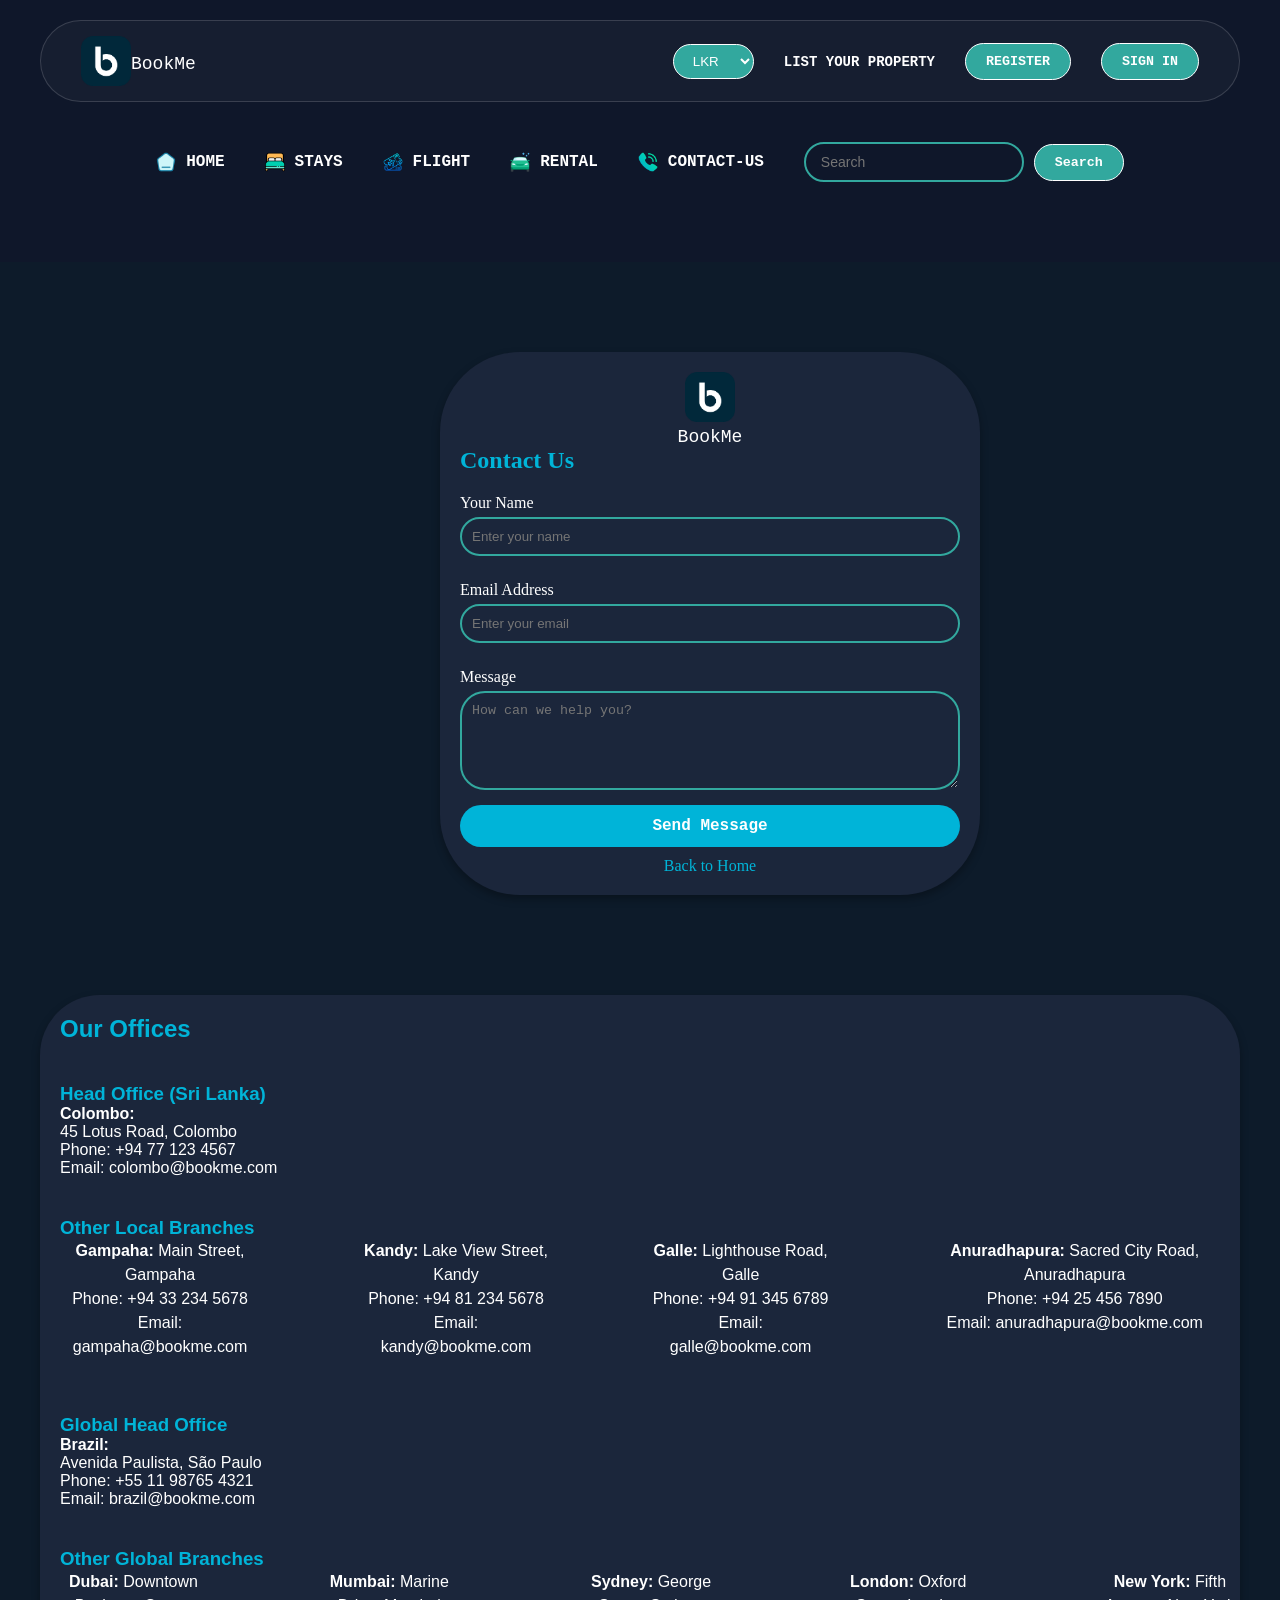
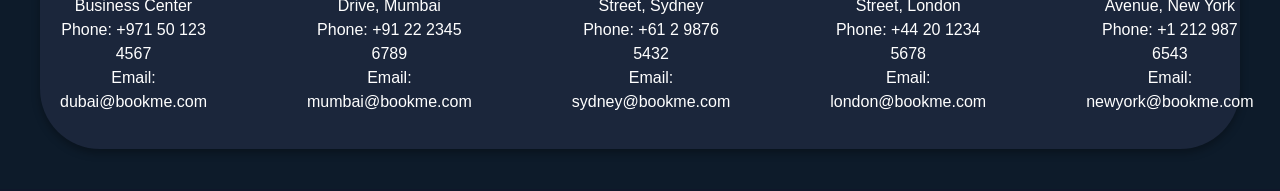
<file: IT 1144 ICA PROJECT/contactus.html>
<html>
<head>
    <title>BookMe - Contact Us</title>
    <link rel="stylesheet" href="style1.css">
	<link rel="icon" type="image/x-icon" href="bookme.png">
</head>
<body>  <div class="main">
        <nav class="navbar">
            <a href="Home.html"><div class="logo">
                <img src="bookme.png" class="logo-icon-2">
                <div class="logo-content">BookMe</div>
            </div></a>
            <div class="nav1">
                <ul>
				 <li>
                            <select id="currency">
                                <option>LKR</option>
                                <option>USD</option>
                                <option>EUR</option>
                                <option>INR</option>
                                <option>JPY</option>
                                <option>CAD</option>
                                <option>AED</option>
                                <option>AUD</option>
                                <option>GBP</option>
                            </select>
                        </li>
                        <li><a href="#" class="list">LIST YOUR PROPERTY</a></li>
                    <li><a href="register.html"><button>REGISTER</button></a></li>
                    <li><a href="signup.html"><button>SIGN IN</button></a></li>
                </ul>
            </div>
        </nav>
        
        <nav class="nav2">
            <ul> 
                  <li><a href="Home.html"><img src="home.png" class="nav-icon" alt="">HOME</a></li>
                <li><a href="stays.html"><img src="double-bed.png" class="nav-icon" alt="">STAYS</a></li>
                <li><a href="flight.html"><img src="ticket.png" class="nav-icon" alt="">FLIGHT</a></li>
                <li><a href="rentals.html"><img src="car-wash.png" class="nav-icon" alt="">RENTAL</a></li>
                <li><a href="contactus.html"><img src="phone-call.png" class="nav-icon" alt="">CONTACT-US</a></li>
				<li class="search-container">
                    <input type="text" name="search" placeholder="Search" class="search-bar">
                    <button class="btn3">Search</button>
                </li>
            </ul>
        </nav>
		</div>                                                                                                                                                                                                                                                                                                        

<div class="contact-section">

  <div class="contact-form">
  <div class="logo-2">
                    <img src="bookme.png" class="logo-icon-2" alt="Logo">
                    <div class="logo-content">BookMe</div>
                </div>
 
    <h2>Contact Us</h2>
    <form onsubmit="contacthere(event)">
      <label for="name">Your Name</label>
      <input type="text" id="name" class="label" placeholder="Enter your name" required>

      <label for="email">Email Address</label>
      <input type="email" id="email" class="label" placeholder="Enter your email" required>

      <label for="message">Message</label>
      <textarea id="message" rows="5" class="label" placeholder="How can we help you?" required></textarea>

      <button type="submit">Send Message</button>
    </form>
    <a href="Home.html" class="back-home">Back to Home</a>
  </div>

  <div class="contact-details">
    <h2>Our Offices</h2>

    <h3>Head Office (Sri Lanka)</h3>
    <p><strong>Colombo:</strong><br>
       45 Lotus Road, Colombo<br>
       Phone: +94 77 123 4567<br>
       Email: colombo@bookme.com
    </p>

    <h3>Other Local Branches</h3>
    <ul>
      <li><strong>Gampaha:</strong> Main Street, Gampaha<br>
          Phone: +94 33 234 5678<br>
          Email: gampaha@bookme.com</li>
      <li><strong>Kandy:</strong> Lake View Street, Kandy<br>
          Phone: +94 81 234 5678<br>
          Email: kandy@bookme.com</li>
      <li><strong>Galle:</strong> Lighthouse Road, Galle<br>
          Phone: +94 91 345 6789<br>
          Email: galle@bookme.com</li>
      <li><strong>Anuradhapura:</strong> Sacred City Road, Anuradhapura<br>
          Phone: +94 25 456 7890<br>
          Email: anuradhapura@bookme.com</li>
    </ul>

    <h3>Global Head Office</h3>
    <p><strong>Brazil:</strong><br>
       Avenida Paulista, São Paulo<br>
       Phone: +55 11 98765 4321<br>
       Email: brazil@bookme.com
    </p>

    <h3>Other Global Branches</h3>
    <ul>
      <li><strong>Dubai:</strong> Downtown Business Center<br>
          Phone: +971 50 123 4567<br>
          Email: dubai@bookme.com</li>
      <li><strong>Mumbai:</strong> Marine Drive, Mumbai<br>
          Phone: +91 22 2345 6789<br>
          Email: mumbai@bookme.com</li>
      <li><strong>Sydney:</strong> George Street, Sydney<br>
          Phone: +61 2 9876 5432<br>
          Email: sydney@bookme.com</li>
      <li><strong>London:</strong> Oxford Street, London<br>
          Phone: +44 20 1234 5678<br>
          Email: london@bookme.com</li>
      <li><strong>New York:</strong> Fifth Avenue, New York<br>
          Phone: +1 212 987 6543<br>
          Email: newyork@bookme.com</li>
    </ul>
  </div>
</div>
<script src="script.js"></script>
</body>
</html>
</file>
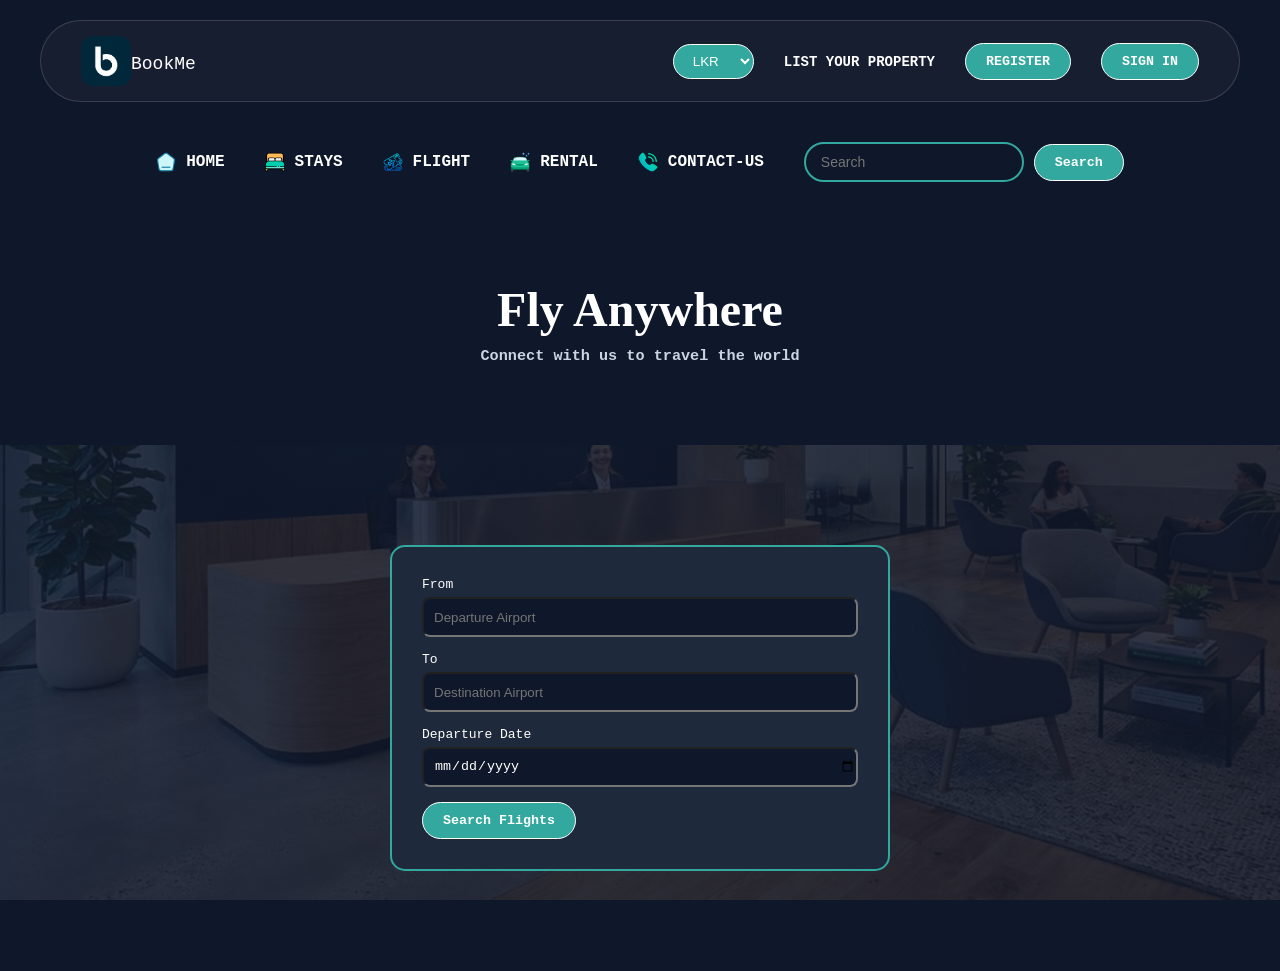
<file: IT 1144 ICA PROJECT/flight.html>
<html>
<head>
    <title>BookMe - Flights</title>
    <link rel="stylesheet" href="style1.css">
	<link rel="icon" type="image/x-icon" href="bookme.png">
</head>
<body>
    <div class="main">
        <nav class="navbar">
            <a href="Home.html"><div class="logo"  href="Home.html">
                <img src="bookme.png" class="logo-icon-2">
                <div class="logo-content">BookMe</div>
            </div></a>
            <div class="nav1">
                <ul>
				<li>
                            <select id="currency">
                                <option>LKR</option>
                                <option>USD</option>
                                <option>EUR</option>
                                <option>INR</option>
                                <option>JPY</option>
                                <option>CAD</option>
                                <option>AED</option>
                                <option>AUD</option>
                                <option>GBP</option>
                            </select>
                        </li>
                        <li><a href="#" class="list">LIST YOUR PROPERTY</a></li>
                    <li><a href="register.html"><button>REGISTER</button></a></li>
                    <li><a href="signup.html"><button>SIGN IN</button></a></li>
                </ul>
            </div>
        </nav>
        
        <nav class="nav2">
            <ul> 
                 <li><a href="Home.html"><img src="home.png" class="nav-icon" alt="">HOME</a></li>
                <li><a href="stays.html"><img src="double-bed.png" class="nav-icon" alt="">STAYS</a></li>
                <li><a href="flight.html"><img src="ticket.png" class="nav-icon" alt="">FLIGHT</a></li>
                <li><a href="rentals.html"><img src="car-wash.png" class="nav-icon" alt="">RENTAL</a></li>
                <li><a href="contactus.html"><img src="phone-call.png" class="nav-icon" alt="">CONTACT-US</a></li>
				<li class="search-container">
                    <input type="text" name="search" placeholder="Search" class="search-bar">
                    <button class="btn3">Search</button>
                </li>
            </ul>
        </nav>

        <div class="title">
            <h1>Fly Anywhere</h1>
			<h3>Connect with us to travel the world</h3>
        </div>
    </div>

    <div class="content">
        <div class="form-box">
            <form>
                <div class="form-row">
                    <label>From</label>
                    <input type="text" class="form-input" placeholder="Departure Airport" required>
                </div>
                <div class="form-row">
                    <label>To</label>
                    <input type="text" class="form-input" placeholder="Destination Airport" required>
                </div>
                <div class="form-row">
                    <label>Departure Date</label>
                    <input type="date" class="form-input" required>
                </div>
                <button type="submit">Search Flights</button>
            </form>
        </div>
    </div>
	<script src="script.js"></script>
</body>
</html>
</file>
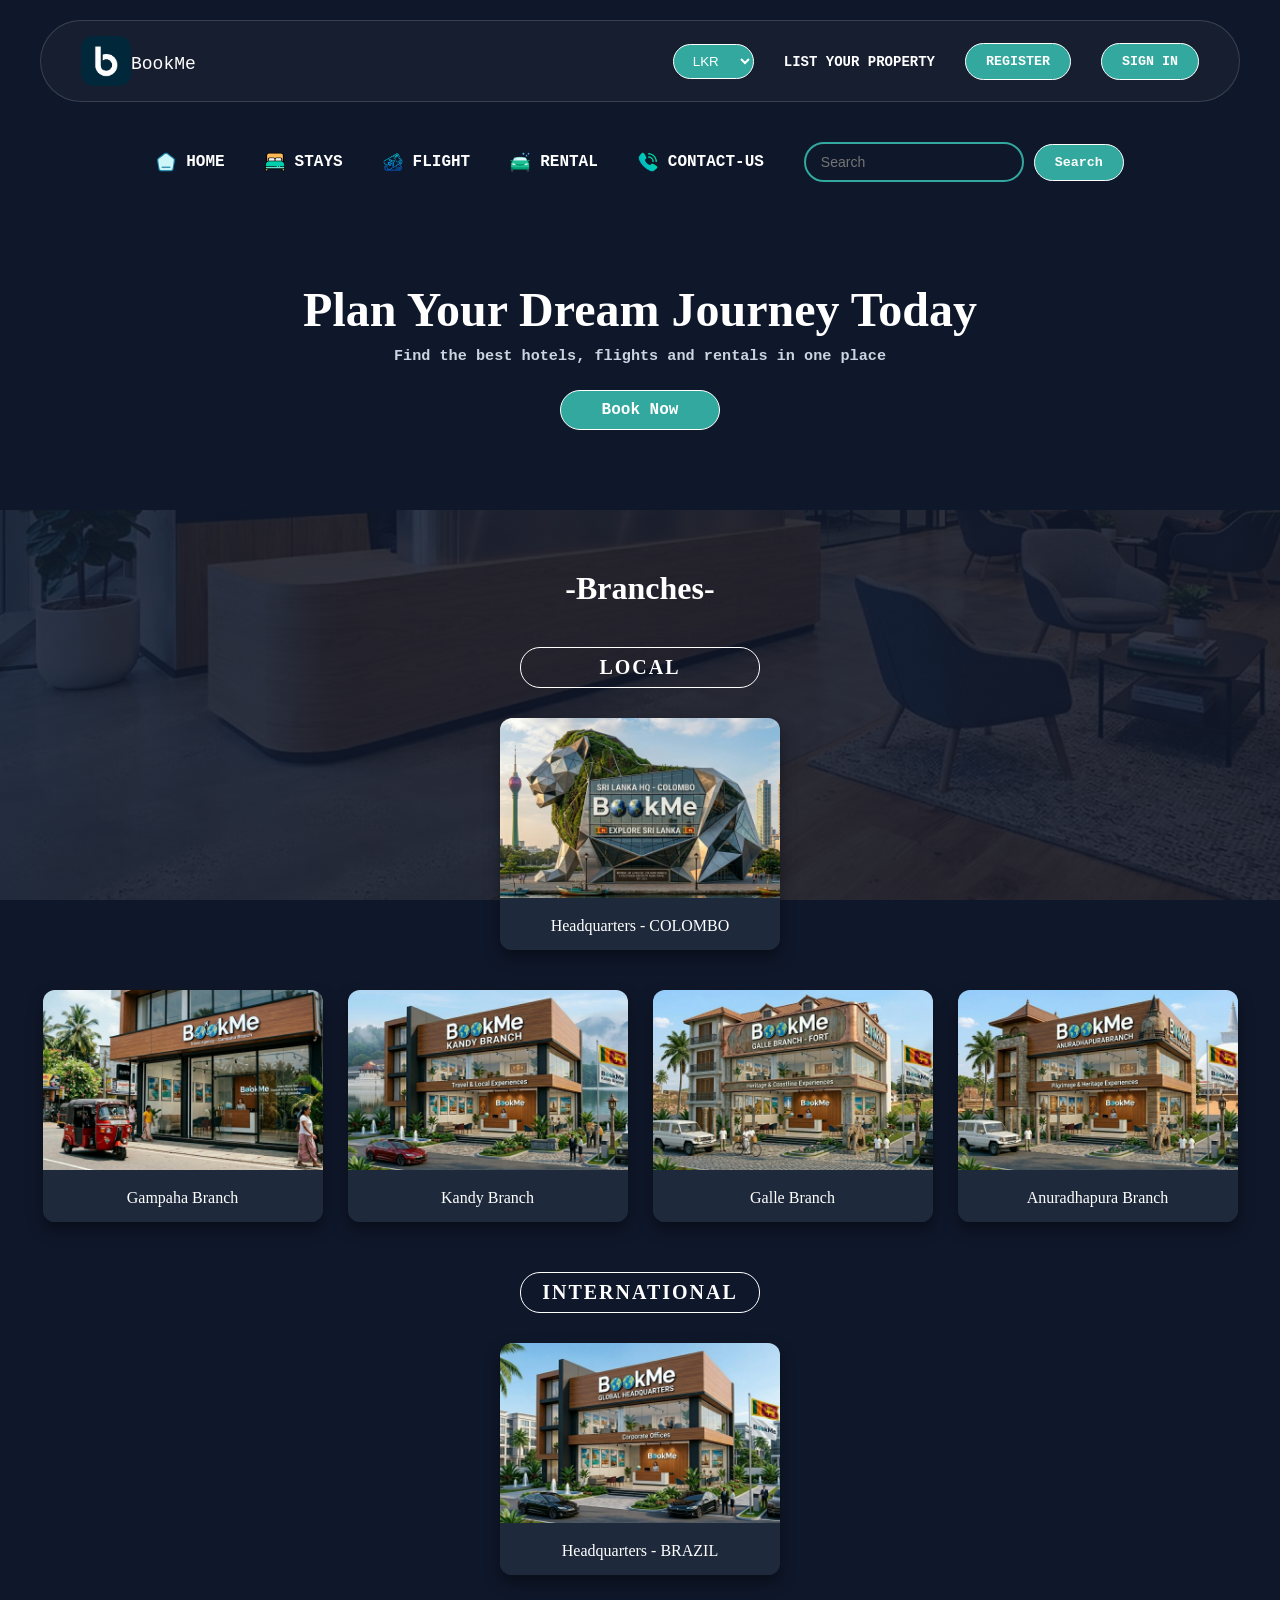
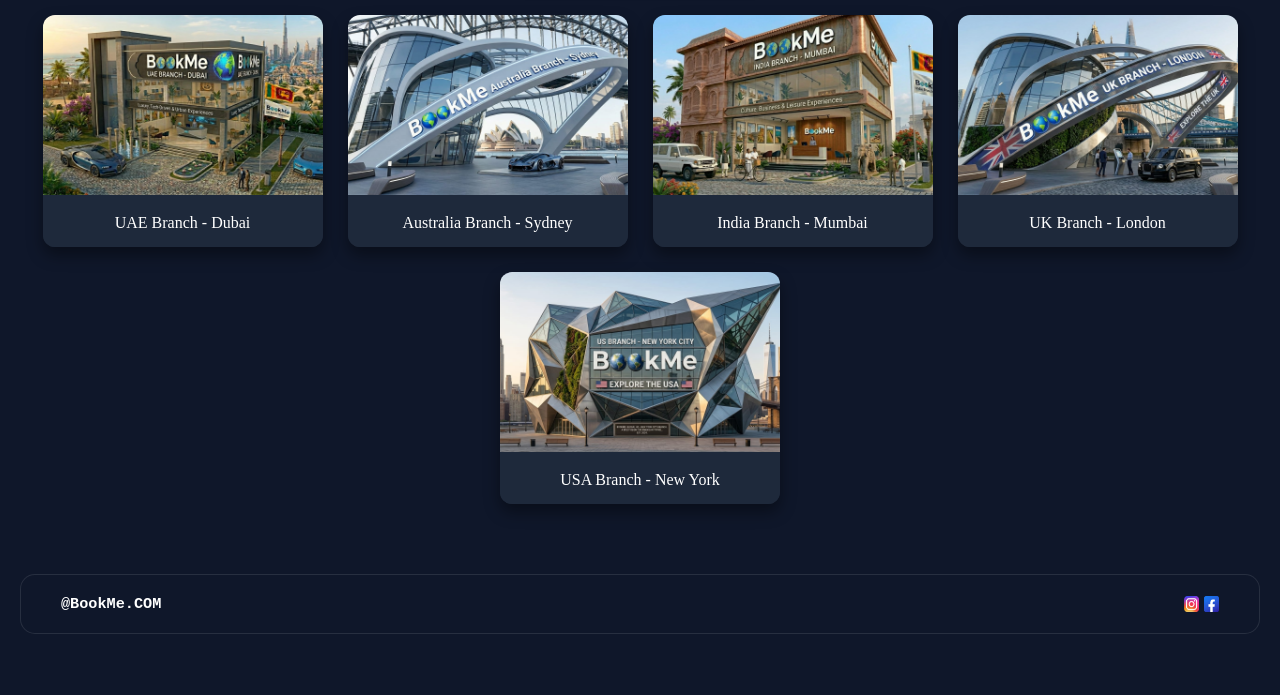
<file: IT 1144 ICA PROJECT/Home.html>
<!DOCTYPE html>
<html lang="en">
<head>
  
    <title>BookMe.com</title>
    <link rel="icon" type="image/x-icon" href="bookme.png">
    <link rel="stylesheet" href="style1.css">
</head>
<body>
    <div class="main">
        <div class="header-bar">
            <nav class="navbar">
                <div class="logo" href="Home.html">
                    <img src="bookme.png" class="logo-icon-2" alt="Logo">
                    <div class="logo-content">BookMe</div>
                </div>
                
                <div class="nav1">
                    <ul>
                        <li>
                            <select id="currency">
                                <option>LKR</option>
                                <option>USD</option>
                                <option>EUR</option>
                                <option>INR</option>
                                <option>JPY</option>
                                <option>CAD</option>
                                <option>AED</option>
                                <option>AUD</option>
                                <option>GBP</option>
                            </select>
                        </li>
                        <li><a href="#" class="list">LIST YOUR PROPERTY</a></li>
                        <li><a href="register.html"><button class="btn1">REGISTER</button></a></li>
                        <li><a href="signup.html"><button class="btn2">SIGN IN</button></a></li>
                    </ul>
                </div>
            </nav>
        </div>
        
        <nav class="nav2">
            <ul> 
                <li><a href="Home.html"><img src="home.png" class="nav-icon" alt="">HOME</a></li>
                <li><a href="stays.html"><img src="double-bed.png" class="nav-icon" alt="">STAYS</a></li>
                <li><a href="flight.html"><img src="ticket.png" class="nav-icon" alt="">FLIGHT</a></li>
                <li><a href="rentals.html"><img src="car-wash.png" class="nav-icon" alt="">RENTAL</a></li>
                <li><a href="contactus.html"><img src="phone-call.png" class="nav-icon" alt="">CONTACT-US</a></li>
                <li class="search-container">
                    <input type="text" name="search" placeholder="Search" class="search-bar">
                    <button class="btn3">Search</button>
                </li>
            </ul>
        </nav>

        <div class="title">
            <h1>Plan Your Dream Journey Today</h1>
            <h3>Find the best hotels, flights and rentals in one place</h3>
            <a href="stays.html"><button class="book">Book Now</button></a>
        </div>
    </div>

    <div class="content"> 
	    <h1>-Branches-</h1>
        <div class="section-container">
            <h2>LOCAL</h2>
            <div class="center-card-box">
                <div class="card-1">
                    <img src="pic11.jpeg" class="pic2" alt="">
                    <div class="card-content">
                        <p>Headquarters - COLOMBO</p>
                    </div>
                </div>
            </div>
            
            <div class="card-container-2">
                <div class="card">
                    <img src="pic01.jpeg" class="pic1" alt="">
                    <div class="card-content"><p>Gampaha Branch</p></div>
                </div>
                <div class="card">
                    <img src="pic05.jpeg" class="pic1" alt="">
                    <div class="card-content"><p>Kandy Branch</p></div>
                </div>
                <div class="card">
                    <img src="pic04.jpeg" class="pic1" alt="">
                    <div class="card-content"><p>Galle Branch</p></div>
                </div>
                <div class="card">
                    <img src="pic03.jpeg" class="pic1" alt="">
                    <div class="card-content"><p>Anuradhapura Branch</p></div>
                </div>
            </div>
        </div>

        <div class="section-container">
            <h2>INTERNATIONAL</h2>
            <div class="center-card-box">
                <div class="card-1">
                    <img src="pic02.jpeg" class="pic2" alt="">
                    <div class="card-content">
                        <p>Headquarters - BRAZIL</p>
                    </div>
                </div>
            </div>
            
            <div class="card-container-2">
                <div class="card">
                    <img src="pic06.jpeg" class="pic1" alt="">
                    <div class="card-content"><p>UAE Branch - Dubai</p></div>
                </div>
                <div class="card">
                    <img src="pic07.jpeg" class="pic1" alt="">
                    <div class="card-content"><p>Australia Branch - Sydney</p></div>
                </div>
                <div class="card">
                    <img src="pic08.jpeg" class="pic1" alt="">
                    <div class="card-content"><p>India Branch - Mumbai</p></div>
                </div>
                <div class="card">
                    <img src="pic09.jpeg" class="pic1" alt="">
                    <div class="card-content"><p>UK Branch - London</p></div>
                </div>
                <div class="card">
                    <img src="pic10.jpeg" class="pic1" alt="">
                    <div class="card-content"><p>USA Branch - New York</p></div>
                </div>
            </div>
        </div>
        
        <div class="footer-wrapper">
            <footer>
                <h3>@BookMe.COM</h3>
                <img src="logo10.png" alt="">
            </footer>
        </div>
    </div>
	<script src="script.js"></script>
	</body>
</html>
</file>
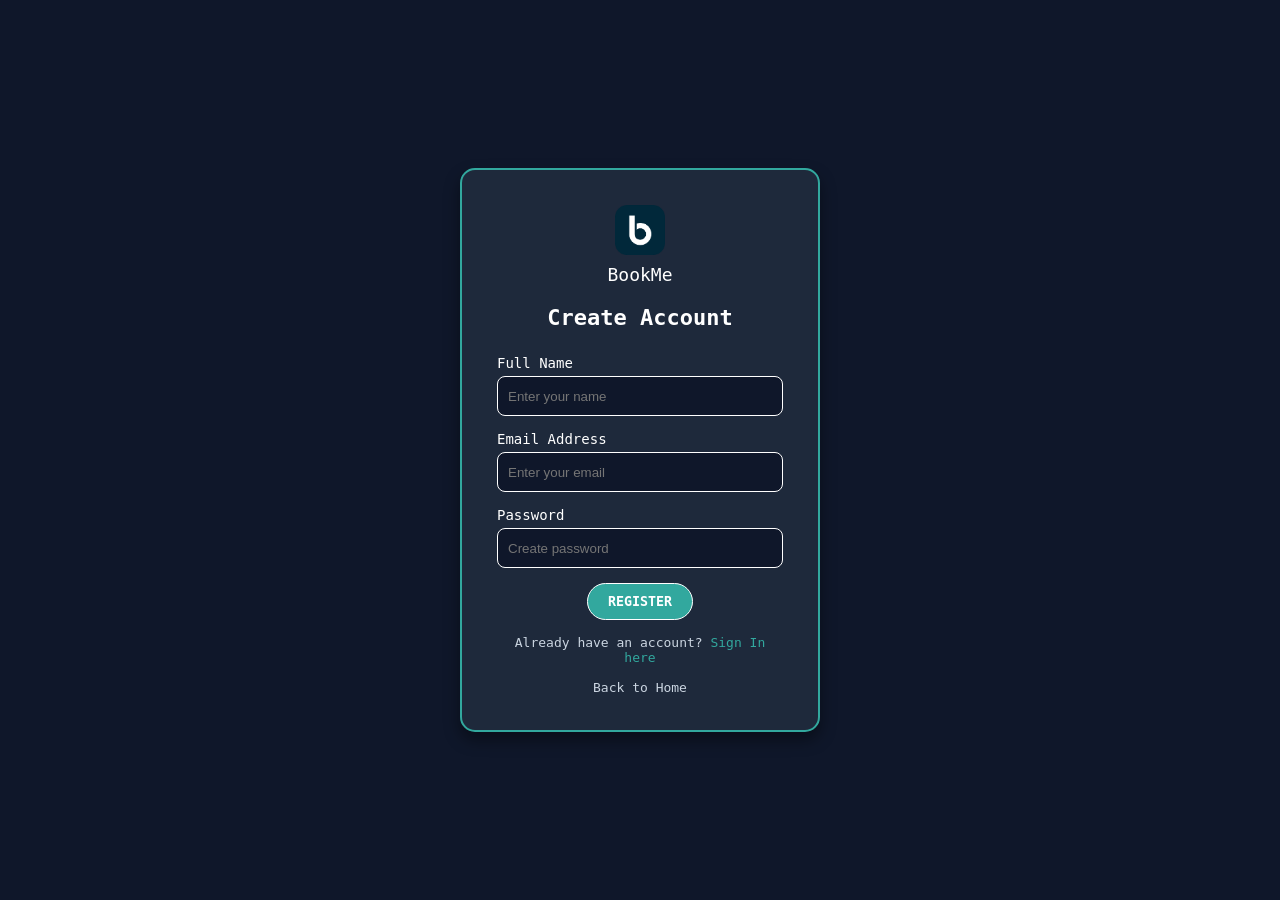
<file: IT 1144 ICA PROJECT/register.html>
<!DOCTYPE html>
<html>
<head>
    <title>BookMe - Sign In</title>
    <link rel="stylesheet" href="style1.css">
	<link rel="icon" type="image/x-icon" href="bookme.png">
</head>
<body class="new-body">
 

    <div class="new-container">
	
        <div class="new-card">
		<div class="logo-3">
                    <img src="bookme.png" class="logo-icon-3" alt="Logo.">
                    <div class="logo-content">BookMe</div>
                </div>
            <h2 class="new-title">Create Account</h2>
            
            <form onsubmit="registerhere(event)">
    <div class="new-group">
        <label class="new-label">Full Name</label>
        <input type="text" id="reg-name" class="new-input" placeholder="Enter your name" required>
    </div>
    
    <div class="new-group">
        <label class="new-label">Email Address</label>
        <input type="email" id="reg-email" class="new-input" placeholder="Enter your email" required>
    </div>
    
    <div class="new-group">
        <label class="new-label">Password</label>
        <input type="password" id="reg-password" class="new-input" placeholder="Create password" required>
    </div>
    
    <button type="submit" class="new-submit">REGISTER</button>
</form>


            <p class="new-text">Already have an account? <a href="signin.html" class="new-link">Sign In here</a></p>
            <a href="Home.html" class="new-back">Back to Home</a>
        </div>
    </div>
	
	<script src="script.js"></script>

</body>
</html>
</file>
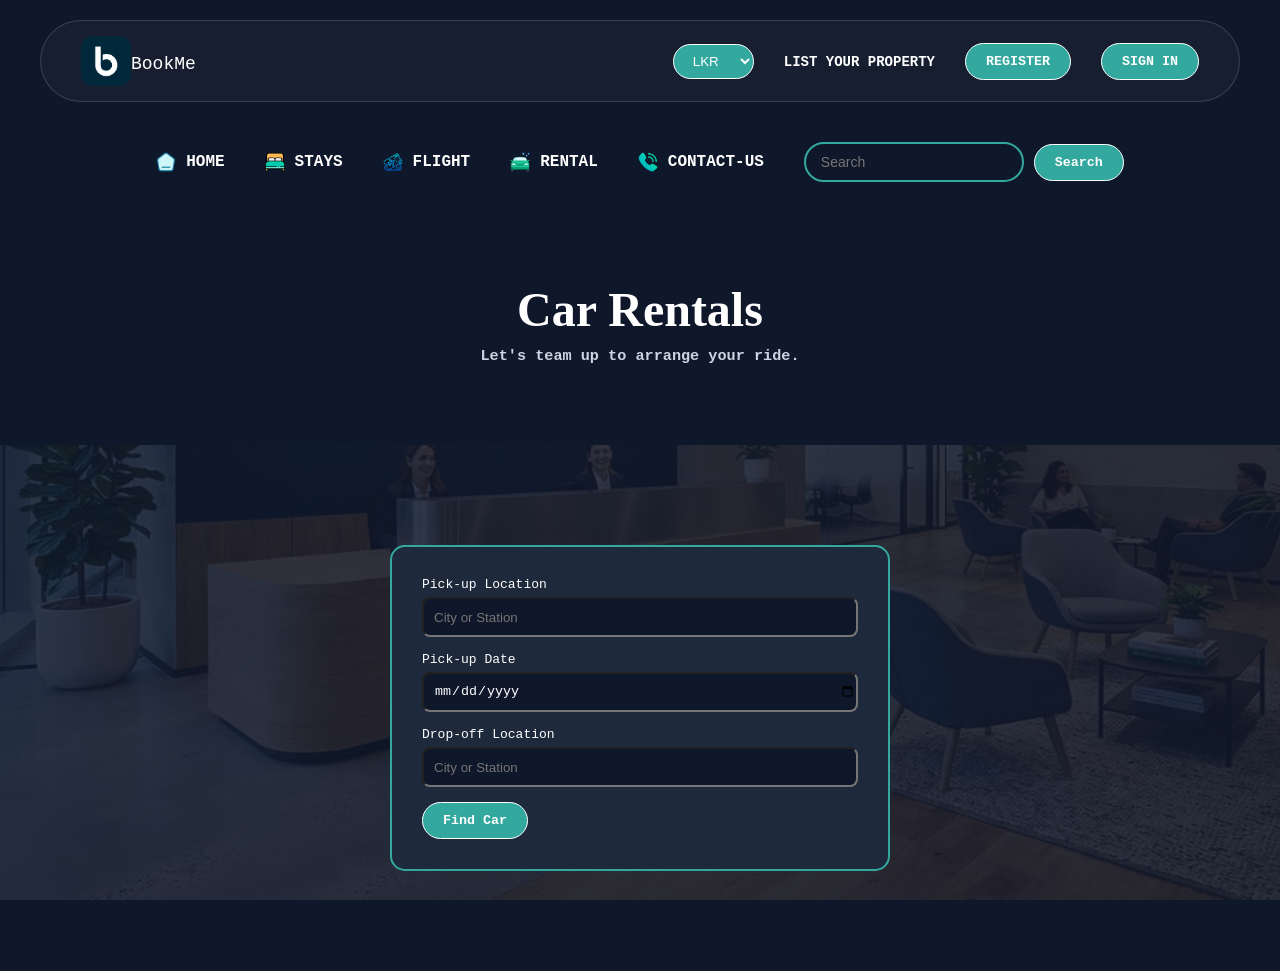
<file: IT 1144 ICA PROJECT/rentals.html>
<!DOCTYPE html>
<html>
<head>
    <title>BookMe - Rentals</title>
    <link rel="stylesheet" href="style1.css">
	<link rel="icon" type="image/x-icon" href="bookme.png">
</head>
<body>
    <div class="main">
        <nav class="navbar">
            <a href="Home.html"><div class="logo"  href="Home.html">
                <img src="bookme.png" class="logo-icon-2">
                <div class="logo-content">BookMe</div>
            </div></a>
            <div class="nav1">
                <ul>
				<li>
                            <select id="currency">
                                <option>LKR</option>
                                <option>USD</option>
                                <option>EUR</option>
                                <option>INR</option>
                                <option>JPY</option>
                                <option>CAD</option>
                                <option>AED</option>
                                <option>AUD</option>
                                <option>GBP</option>
                            </select>
                        </li>
                        <li><a href="#" class="list">LIST YOUR PROPERTY</a></li>
                    <li><a href="register.html"><button>REGISTER</button></a></li>
                    <li><a href="signup.html"><button>SIGN IN</button></a></li>
                </ul>
            </div>
        </nav>
        
        <nav class="nav2">
            <ul> 
                  <li><a href="Home.html"><img src="home.png" class="nav-icon" alt="">HOME</a></li>
                <li><a href="stays.html"><img src="double-bed.png" class="nav-icon" alt="">STAYS</a></li>
                <li><a href="flight.html"><img src="ticket.png" class="nav-icon" alt="">FLIGHT</a></li>
                <li><a href="rentals.html"><img src="car-wash.png" class="nav-icon" alt="">RENTAL</a></li>
                <li><a href="contactus.html"><img src="phone-call.png" class="nav-icon" alt="">CONTACT-US</a></li>
				<li class="search-container">
                    <input type="text" name="search" placeholder="Search" class="search-bar">
                    <button class="btn3">Search</button>
                </li>
            </ul>
        </nav>

        <div class="title">
            <h1>Car Rentals</h1>
			<h3>Let's team up to arrange your ride.</h3>
        </div>
    </div>

    <div class="content">
        <div class="form-box">
            <form>
                <div class="form-row">
                    <label>Pick-up Location</label>
                    <input type="text" class="form-input" placeholder="City or Station" required>
                </div>
                <div class="form-row">
                    <label>Pick-up Date</label>
                    <input type="date" class="form-input" required>
                </div>
                <div class="form-row">
                    <label>Drop-off Location</label>
                    <input type="text" class="form-input" placeholder="City or Station" required>
                </div>
                <button type="submit">Find Car</button>
            </form>
        </div>
    </div>
	<script src="script.js"></script>
</body>
</html>
</file>
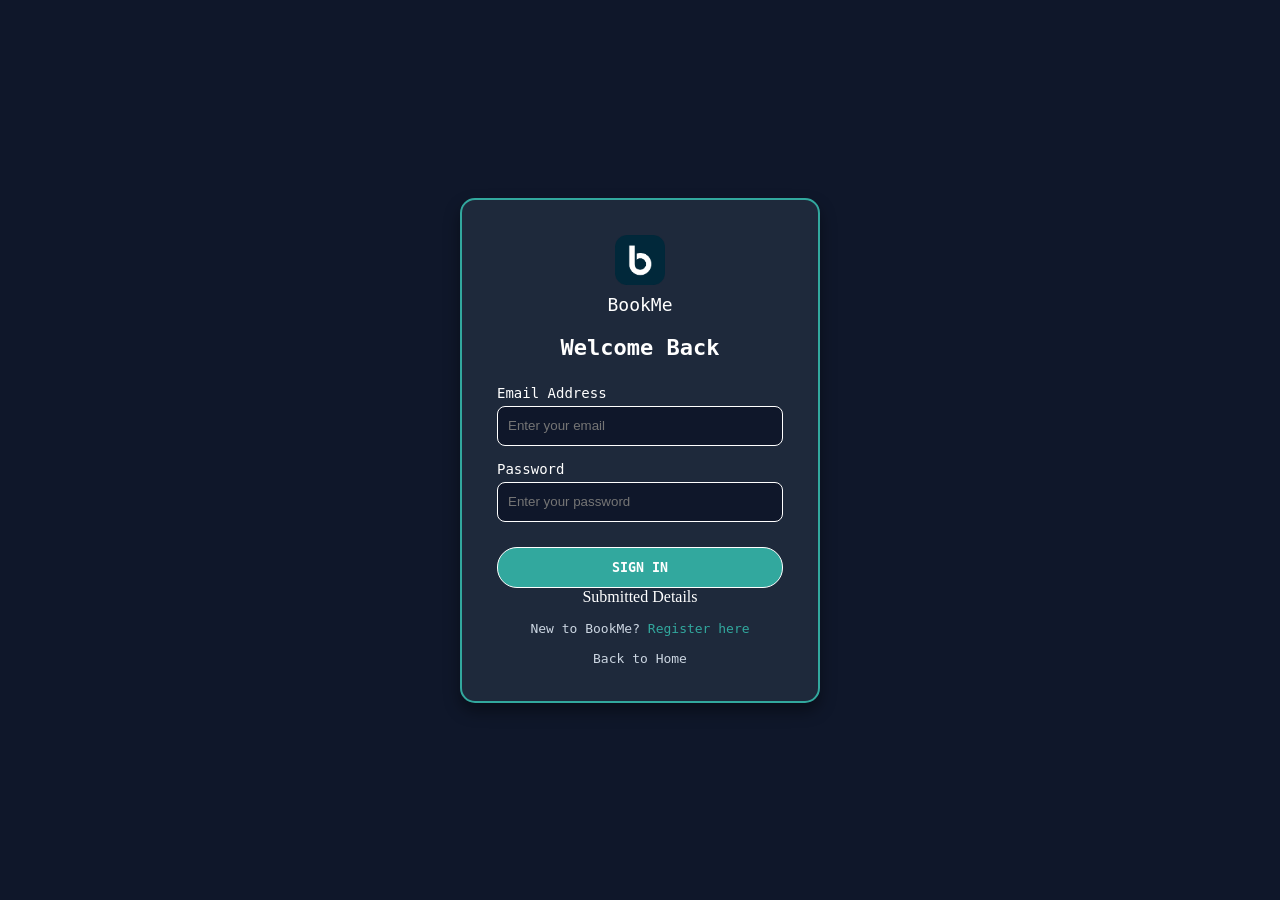
<file: IT 1144 ICA PROJECT/signin.html>
<!DOCTYPE html>
<html>
<head>
    <title>BookMe - Register</title>
	<link rel="icon" type="image/x-icon" href="bookme.png">
    <link rel="stylesheet" href="style1.css">
</head>
<body class="login-body">
 
    <div class="login-container">
	 
        <div class="login-card">
		<div class="logo-3">
                    <img src="bookme.png" class="logo-icon-3" alt="Logo.">
                    <div class="logo-content">BookMe</div>
                </div>

            <h2 class="login-title">Welcome Back</h2>
            
            <form onsubmit="signinhere(event)">
    <div class="login-group">
        <label class="login-label">Email Address</label>
        <input type="email" id="login-email" class="login-input" placeholder="Enter your email" required>
    </div>
    
    <div class="login-group">
        <label class="login-label">Password</label>
        <input type="password" id="login-password" class="login-input" placeholder="Enter your password" required>
    </div>
    
    <button type="submit" class="login-btn-submit">SIGN IN</button>
    <p id="result">Submitted Details</p>
</form>


            
            <p class="login-text">New to BookMe? <a href="register.html" class="login-link">Register here</a></p>
            <a href="Home.html" class="login-back">Back to Home</a>
        </div>
    </div>
         <script src="script.js"></script>
</body>
</html>
</file>
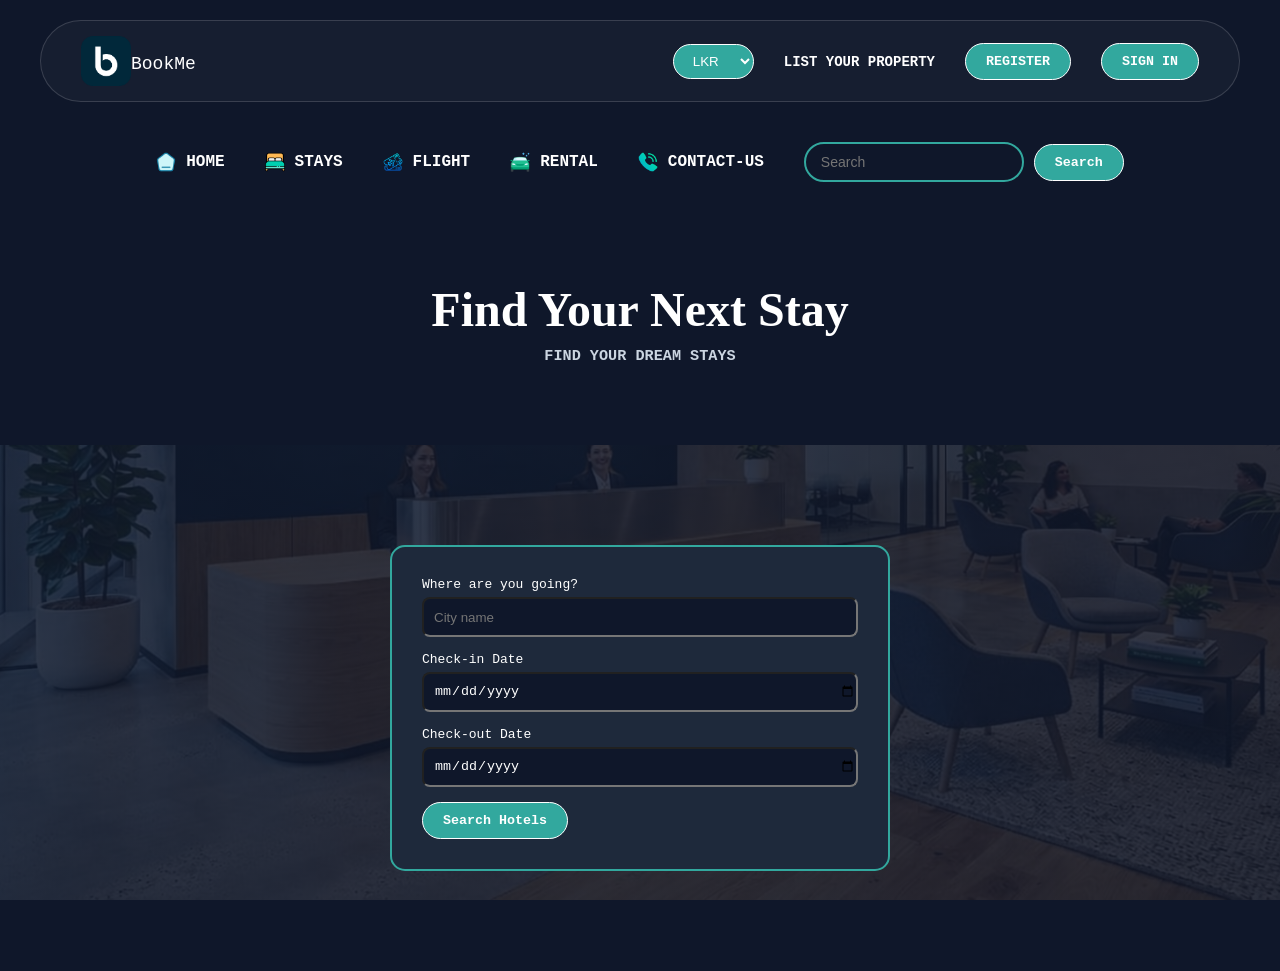
<file: IT 1144 ICA PROJECT/stays.html>
<html>
<head>
    <title>BookMe - Stays</title>
    <link rel="stylesheet" href="style1.css">
	<link rel="icon" type="image/x-icon" href="bookme.png">
</head>
<body>
    <div class="main">
        <nav class="navbar">
            <a href="Home.html"><div class="logo"  href="Home.html">
                <img src="bookme.png" class="logo-icon-2">
                <div class="logo-content">BookMe</div>
            </div></a>
            <div class="nav1">
                <ul>
				<li>
                            <select id="currency">
                                <option>LKR</option>
                                <option>USD</option>
                                <option>EUR</option>
                                <option>INR</option>
                                <option>JPY</option>
                                <option>CAD</option>
                                <option>AED</option>
                                <option>AUD</option>
                                <option>GBP</option>
                            </select>
                        </li>
                        <li><a href="#" class="list">LIST YOUR PROPERTY</a></li>
                    <li><a href="register.html"><button>REGISTER</button></a></li>
                    <li><a href="signup.html"><button>SIGN IN</button></a></li>
                </ul>
            </div>
        </nav>
        
        <nav class="nav2">
            <ul> 
                <li><a href="Home.html"><img src="home.png" class="nav-icon" alt="">HOME</a></li>
                <li><a href="stays.html"><img src="double-bed.png" class="nav-icon" alt="">STAYS</a></li>
                <li><a href="flight.html"><img src="ticket.png" class="nav-icon" alt="">FLIGHT</a></li>
                <li><a href="rentals.html"><img src="car-wash.png" class="nav-icon" alt="">RENTAL</a></li>
                <li><a href="contactus.html"><img src="phone-call.png" class="nav-icon" alt="">CONTACT-US</a></li>
				<li class="search-container">
                    <input type="text" name="search" placeholder="Search" class="search-bar">
                    <button class="btn3">Search</button>
                </li>
            </ul>
        </nav>

        <div class="title">
            <h1>Find Your Next Stay</h1>
			<h3>FIND YOUR DREAM STAYS</h3>
        </div>
    </div>

    <div class="content">
        <div class="form-box">
            <form>
                <div class="form-row">
                    <label>Where are you going?</label>
                    <input type="text" class="form-input" placeholder="City name" required>
                </div>
                <div class="form-row">
                    <label>Check-in Date</label>
                    <input type="date" class="form-input" required>
                </div>
                <div class="form-row">
                    <label>Check-out Date</label>
                    <input type="date" class="form-input" required>
                </div>
                <button type="submit">Search Hotels</button>
            </form>
        </div>
    </div>
	<script src="script.js"></script>
</body>
</html>
</file>
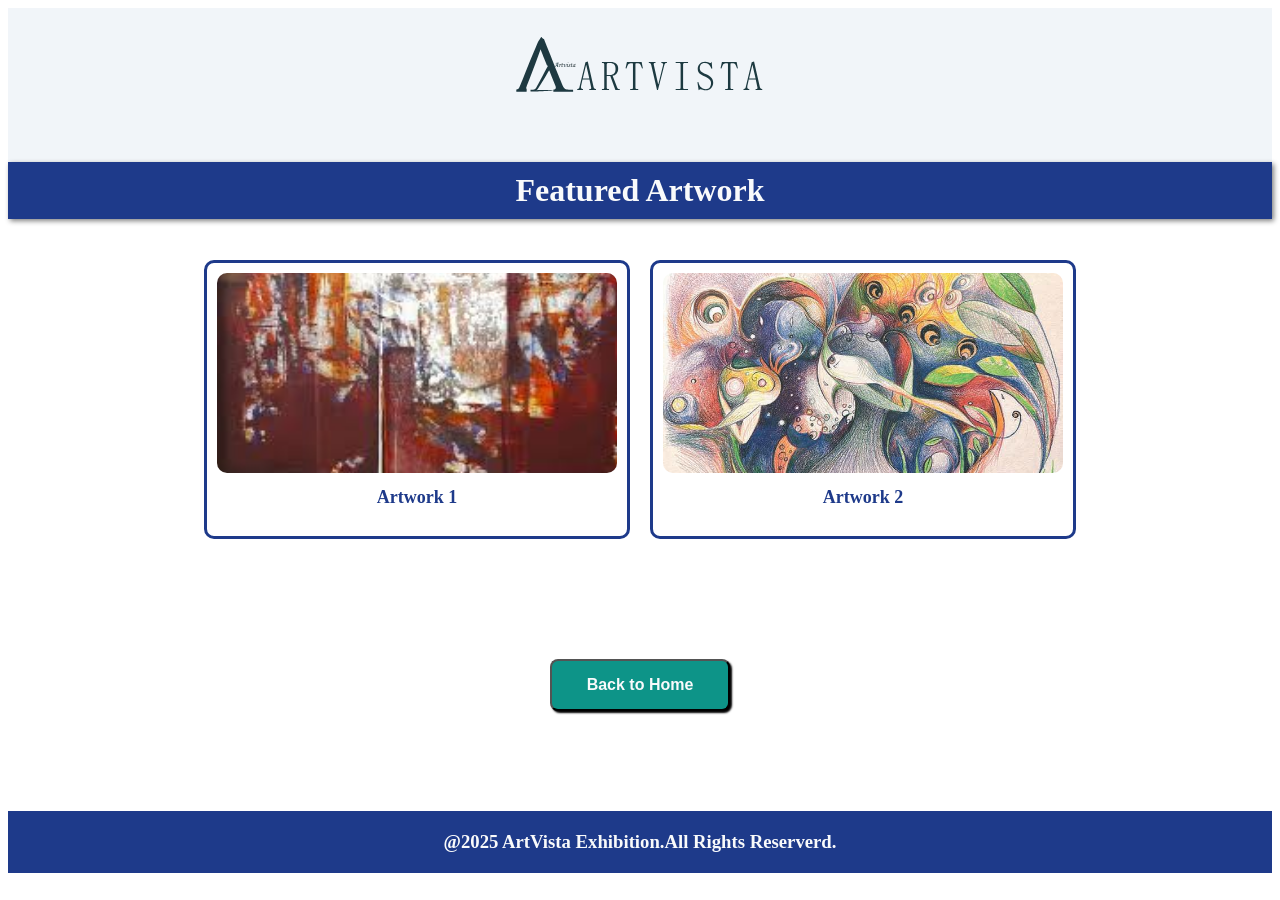
<file: project 01/gallery.html>
<!DOCTYPE html>
<html>
<head>
      <title>gallery.html</title>
	  <link rel="stylesheet" a href="exam002.css"></link>
</head>
<body>
<header>
        <img src="logo.svg" width="300"></img>
		<div class="heading-bar">
					<h1>Featured Artwork</h1>
		</div>
</header>
<body>
   <div class="artworks">
            <div class="artwork">
                <img src="art1.jpeg" alt="artwork">
                <p>Artwork 1</p>
            </div>
            <div class="artwork">
                <img src="art2.jpeg" alt="artwork">
                <p>Artwork 2</p>
            </div>
    </div>
    <button class="button1">
         <a href="exam001.html" class="homescreen">Back to Home</a>
    </button>
	<footer>
	<div class="footer-bar">
	    <h3>@2025 ArtVista Exhibition.All Rights Reserverd.</h3>
	</div>
	</footer>
</body>
</html>
</file>
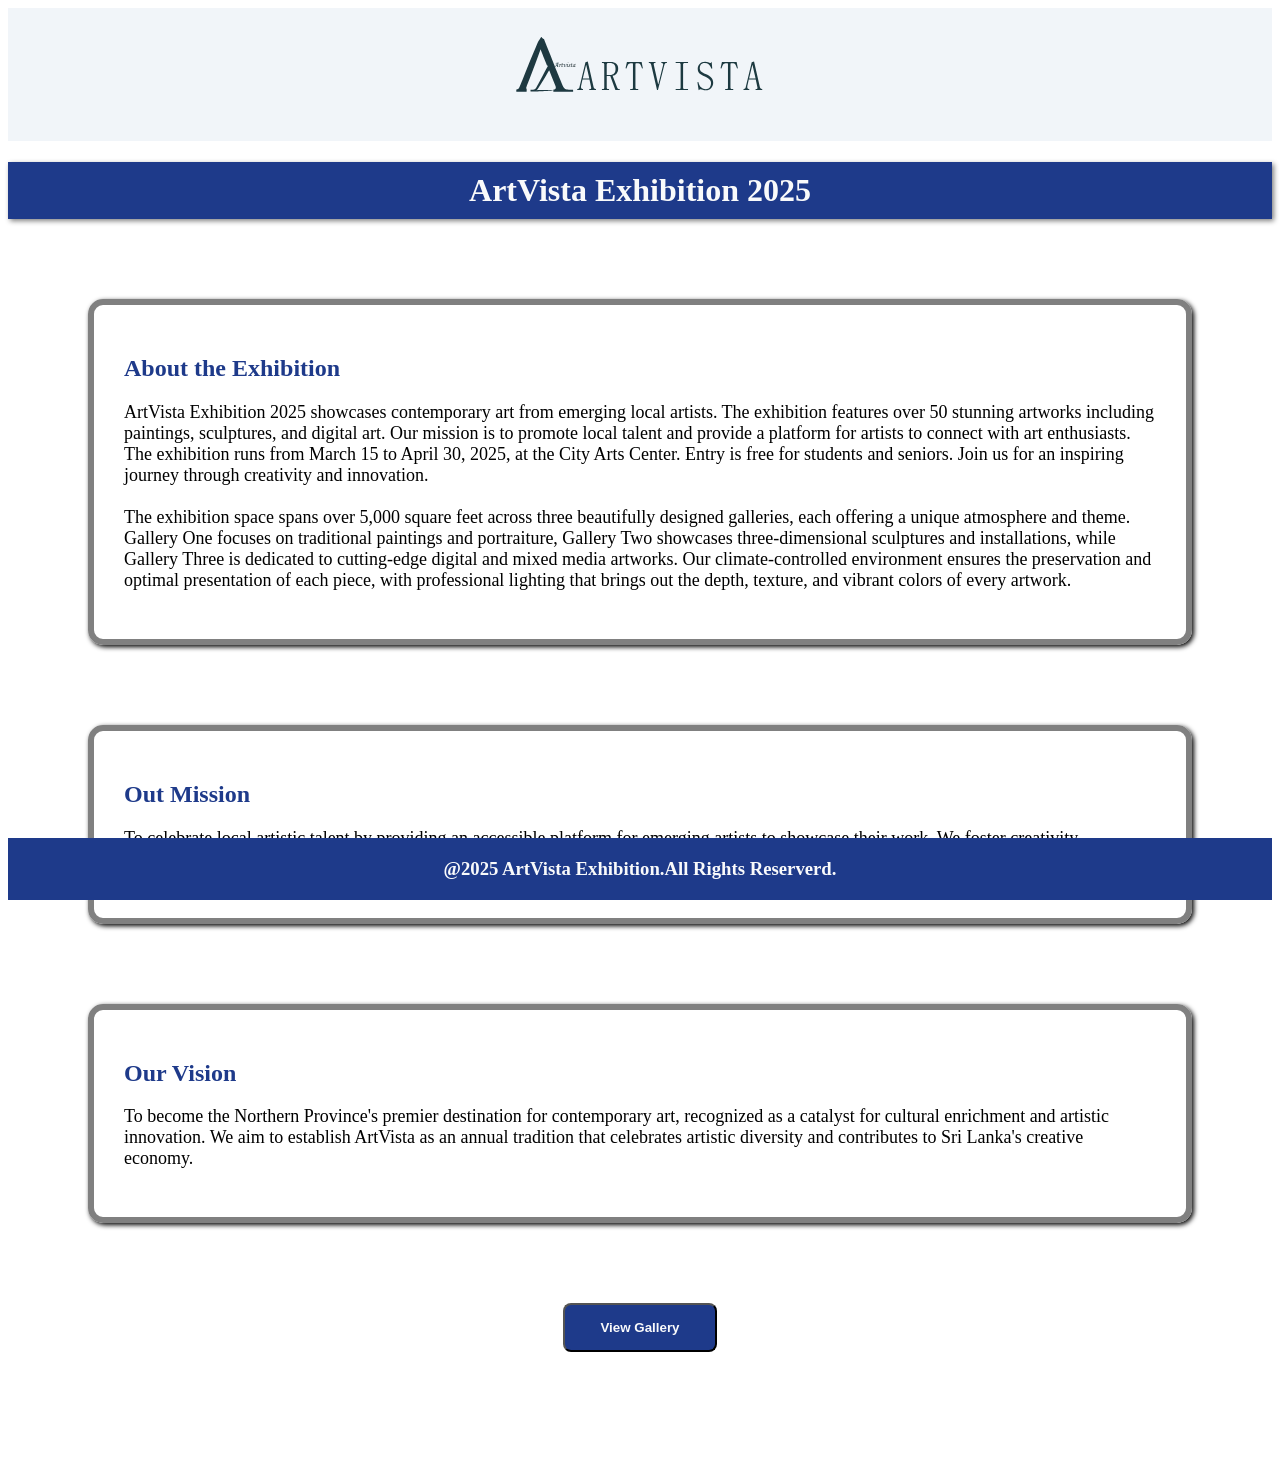
<file: project 01/home.html>
<!DOCTYPE html>
<html>
<head>
     <title>index.html</title>
	 
	 <link rel="stylesheet" href="exam002.css"></link>
	 
</head>
<body>
    <header>
	    <center><img src="logo.svg" width="300"></center> 
    </header>
        
		<div class="heading-bar">
	        <h1>ArtVista Exhibition 2025</h1>
	    </div>
  
	
	<div class="box">
	        <h2>About the Exhibition</h2>
			<p>ArtVista Exhibition 2025 showcases contemporary art from emerging local artists.
			The exhibition features over 50 stunning artworks including paintings, sculptures, and digital art. 
			Our mission is to promote local talent and provide a platform for artists to connect with art enthusiasts.
			The exhibition runs from March 15 to April 30, 2025, at the City Arts Center. Entry is free for students and seniors. 
			Join us for an inspiring journey through creativity and innovation. <br><br> 

            The exhibition space spans over 5,000 square feet across three beautifully designed galleries, each offering a unique atmosphere and theme. 
            Gallery One focuses on traditional paintings and portraiture, Gallery Two showcases three-dimensional sculptures and installations,
			while Gallery Three is dedicated to cutting-edge digital and mixed media artworks. Our climate-controlled environment ensures the preservation and optimal presentation of each piece, 
			with professional lighting that brings out the depth, texture, and vibrant colors of every artwork.</p>  
	</div>
    
	<div class="box">
             <h2>Out Mission</h2>
             
			 <p>To celebrate local artistic talent by providing an accessible platform for emerging artists to showcase their work. We foster creativity, 
			 encourage artistic dialogue, and build a vibrant arts community that connects creators with art enthusiasts and the general public.</p>    
			 
    </div>
	<div class="box">
	            <h2>Our Vision</h2>
				<p>To become the Northern Province's premier destination for contemporary art, recognized as a catalyst for cultural enrichment and artistic innovation.
				We aim to establish ArtVista as an annual tradition that celebrates artistic diversity and contributes to Sri Lanka's creative economy. </p>
	</div>
	
	
     <button class="button">
	           <a href="gallery.html">View Gallery</a>
	 </button>
	 <br><br>
	 
	 <footer>
	       <div class="footer-bar">
		     <h3>@2025 ArtVista Exhibition.All Rights Reserverd.</h3>
			</div>
	</footer>
</body>
</html>
</file>
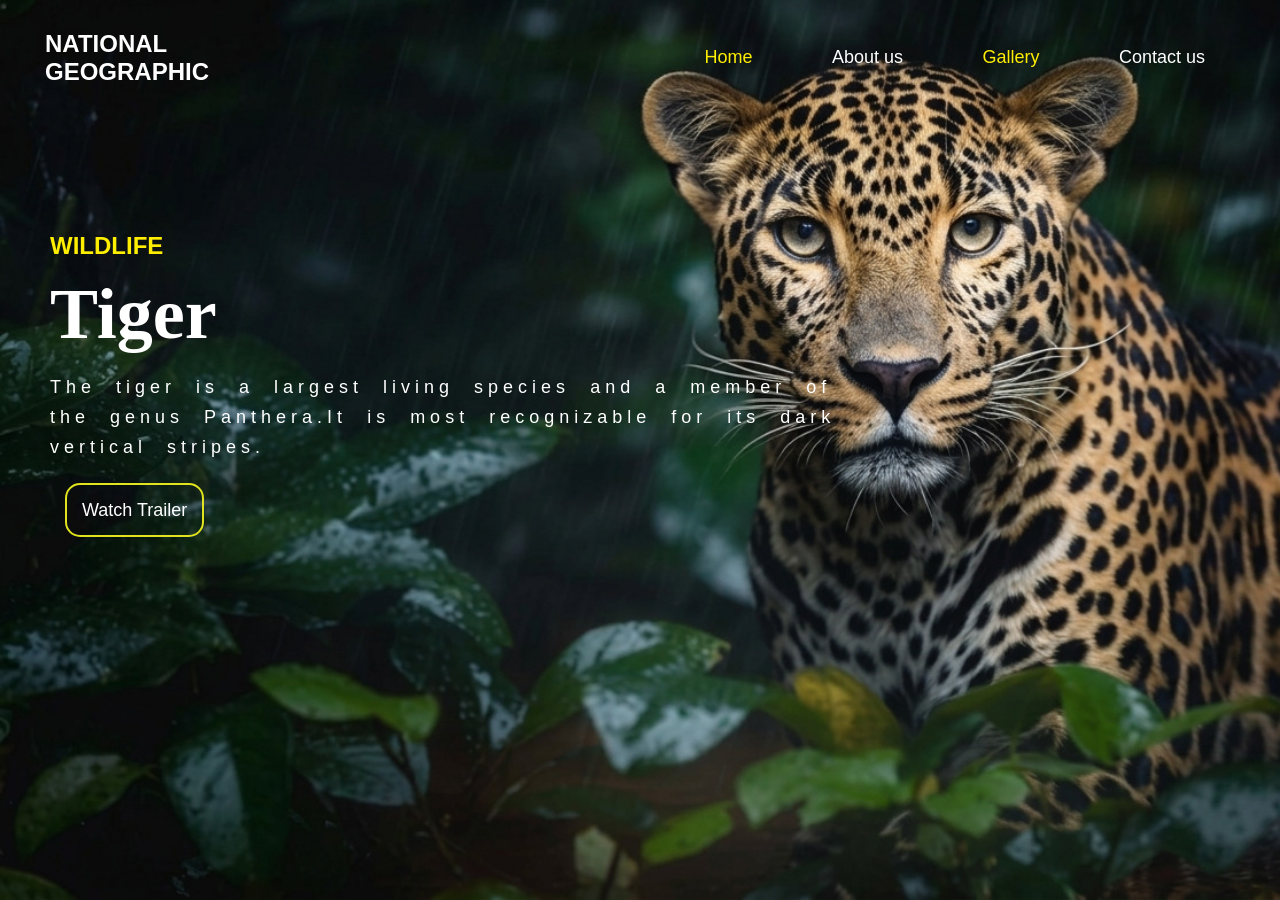
<file: project 02/mypractical001.html>
<!DOCTYPE html>
<head>
    <title>www.NATIONAL GEOGRAPHIC.lk</title>
</head>
<body>
      	 <link rel="stylesheet" href="mypractical001.css">
	
	<header class="navbar">	 
		  		 <h2>NATIONAL<br>GEOGRAPHIC</h2>
			
			  <ul>
			    <li><a href="#" class="home">Home</a></li>
				 <li><a href="#" class="about us">About us</a></li>
				  <li><a href="#" class="gallery">Gallery</a></li>
				   <li><a href="#" class="contact us">Contact us</a></li>
			  </ul>
		
	</header>
		<br><br>
	<div class="content">
		<h2 class="bar">WILDLIFE</h2>
		<h1>Tiger</h1>
		<p>The tiger is a largest living species and a member of<br> 
		the genus Panthera.It is most recognizable for its dark<br>
		vertical stripes.</p>
		<br>
		<a href="https://www.youtube.com/watch?v=FK3dav4bA4s"" class="button">Watch Trailer</a>
    </div>
	
</body>  
</html>
</file>
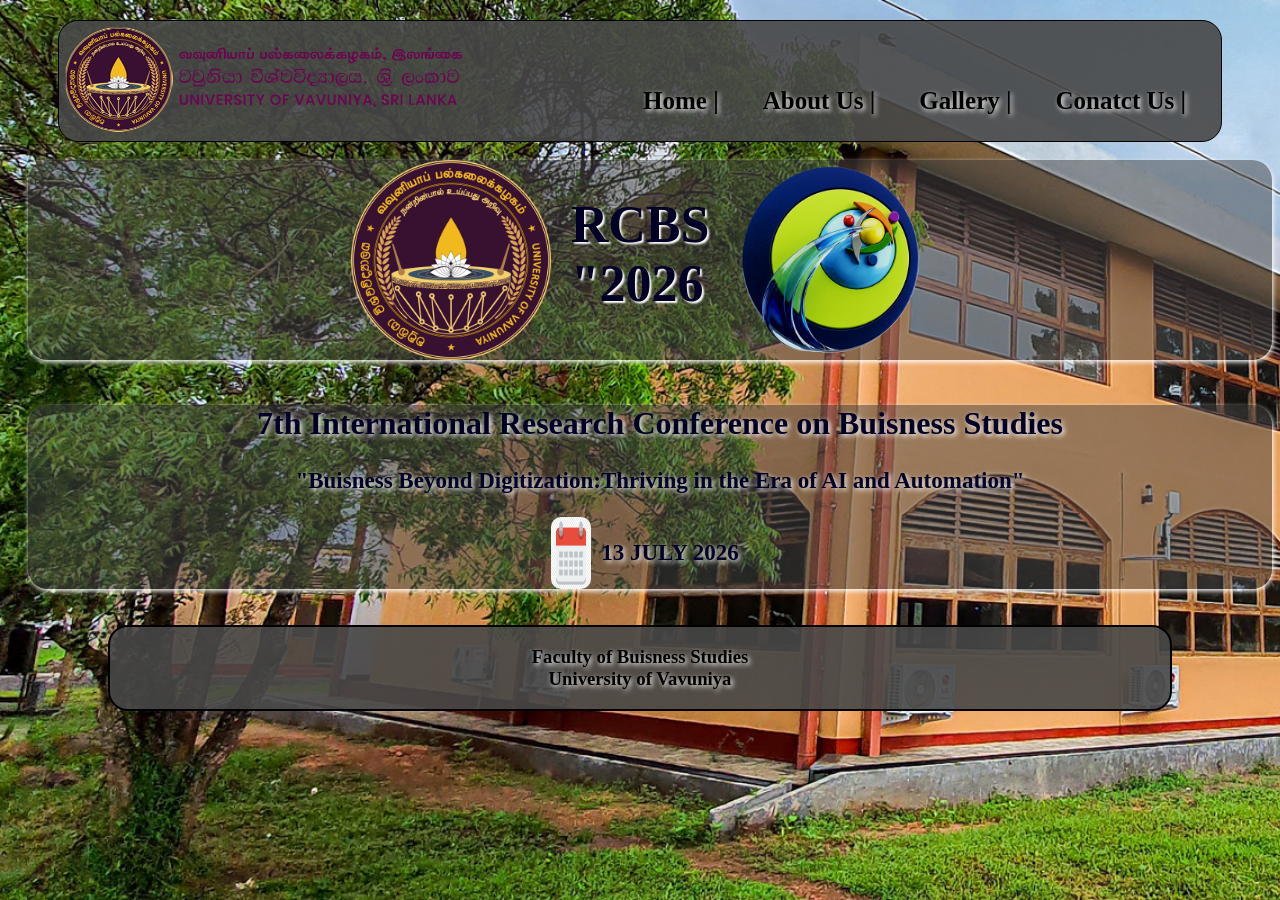
<file: project 03/index01.html>
<!DOCTYPE html>
<head>
        <title>University of Vavuniya</title>
        <link rel="stylesheet" href="index01.css">
</head>
<body>
      <div class="header-bar">
	    <div class="logo">
             <img src="logo.png" width="400">		
        </div>
		<div class="nav">
		          <ul>
				     <li><a href="#" class="home">Home |<a/></li>
				     <li><a href="#" class="aboutus">About Us |<a/></li>
				     <li><a href="#" class="gallery">Gallery |<a/></li>
				     <li><a href="#" class="contactus">Conatct Us |<a/></li>
				  </ul>
	    </div>
	  </div>
	  <div class="content">
		   <div class="box01">
		      <img src="logo3.png" class="logo2" width="100">
			  <h1>RCBS
			  <br>"2026</h1>
			  <img src="logo2.png"  class="logo2" width="100"><br>
			  </div>
			  <br><div class="box02">
			        <h2>7th International Research Conference on Buisness Studies</h2>
					<p> "Buisness Beyond Digitization:Thriving in the Era of AI and Automation"</p>
					<div class="date">
					<img src="icon01.png" class="icon"><p>13 JULY 2026</p>
					</div>
			  </div>
			  <br>
			  <br>

	    <div class="footer-bar">
		        <h3>Faculty of Buisness Studies
				<br>University of Vavuniya</h3>
		</div>
				
		           
			
	  </div>
</body>
</html>
</file>
<file: IT 1144 ICA PROJECT/style1.css>
* {
    margin: 0;
    padding: 0;
    box-sizing: border-box;
}

body {
    background-color: #0F172A;
    color: white;
}


.main {
    background-color: #0F172A;
    padding: 20px 40px 80px 40px;
}


.navbar {
    display: flex;
    justify-content: space-between;
    align-items: center;
    border: 1px solid rgba(255, 255, 255, 0.15);
    padding: 15px 40px;
    border-radius: 50px;
    background-color: rgba(255, 255, 255, 0.03);
	text-decoration:none;
}

.logo {
    display: flex;
    align-items: center;
    cursor: pointer;
}
.logo-3{
	margin-bottom:20px;
    align-items: center;
    cursor: pointer;
}

.logo-icon-2 {
    width: 50px;
    height: auto;
}
.logo-icon-3 {
    width: 50px;
    height: auto;

}

.logo-content {
    font-family: monospace;
    font-size: 18px;
    margin-top: 5px;
}

.nav1 ul {
    display: flex;
    align-items: center;
    gap: 30px;
    list-style: none;
}

.list {
    font-family: monospace;
    font-size: 14px;
    font-weight: bold;
    align-self: center;
}


.nav2 {
    margin-top: 40px;
    font-family: monospace;
    font-size: 16px;
}

.nav2 ul {
    display: flex;
    gap: 40px;
    list-style: none;
    justify-content: center;
    align-items: center;
    flex-wrap: wrap;
}

.nav2 li a {
    display: flex;
    align-items: center;
    gap: 10px;
    text-decoration: none;
    color: #FFFFFF;
    font-weight: bold;
}

.nav-icon {
    width: 20px;
    height: 20px;
 
}


.search-container {
    display: flex;
    align-items: center;
    gap: 10px;
}

.search-bar {
    width: 220px;
    height: 40px;
    border: 2px solid #32a89e;
    border-radius: 25px;
    font-size: 14px;
    padding-left: 15px;
    background-color: transparent;
    color: white;
}


#currency {
    padding: 8px 15px;
    border: 1px solid white;
    border-radius: 20px;
    color: white;
    background-color: #32a89e;
    cursor: pointer;
}

button {
    padding: 10px 20px;
    border: 1px solid white;
    border-radius: 20px;
    color: white;
    font-family: monospace;
    background-color: #32a89e;
    cursor: pointer;
    font-weight: bold;
    transition: background 0.3s ease;
}

button:hover {
    background-color: #26857d;
}


.title {
    text-align: center;
    margin-top: 100px;
}

.title h1 {
    font-size: 48px;
    margin-bottom: 10px;
	transition:transform 0.3s;
}
.content h1{
	       text-align:center;
}
.title h1:hover{
	transform:scale(1.05);
}
.title h3 {
    font-family: monospace;
    color: #cbd5e1;
}

.book {
    margin-top: 25px;
    width: 160px;
    font-size: 16px;
}

.content {     
    width: 100%;
    padding: 60px 20px;
    background-image: linear-gradient(rgba(15, 23, 42, 0.85), rgba(15, 23, 42, 0.85)), url('bg-pic.png');
    background-attachment: fixed;
    background-size: cover;
    background-repeat: no-repeat;
    background-position: center;
}

.section-container {
    max-width: 1300px;
    margin: 40px auto;
}

.content h2 {
    color: white;
    text-align: center;
    border: 1px solid white;
    margin: 0 auto 30px auto;
    width: 240px;
    padding: 8px;
    border-radius: 20px;
    font-size: 20px;
    letter-spacing: 2px;
	transition:transform 0.3s;
}
.content h2:hover{
	transform:scale(1.05);
}


.center-card-box {
    display: flex;
    justify-content: center;
    margin-bottom: 30px;
}

.card, .card-1 {
    width: 280px;      
    border-radius: 12px;
    overflow: hidden;
    box-shadow: 0 8px 16px rgba(0,0,0,0.4);
    background: #1e293b;
    transition: transform 0.3s , box-shadow 0.3s;
}

.card img, .card-1 img {
    width: 100%;        
    height: 180px; 
    object-fit: cover;     
}


.card-container-2 {
    display: flex;
    gap: 25px;
    justify-content: center;
    flex-wrap: wrap;
    padding: 10px;
}

.card-content {
    background-color: #1e293b;
    padding: 15px;
    text-align: center;
}
			
.card-content p {
    font-size: 16px;
    color: white;
    font-weight: 500;
}
a{
     text-decoration:none;
	 color:white;
}

a:hover {
    transform: scale(1.03);
    transition: 0.3s ease;
}

.card:hover, .card-1:hover {
    box-shadow: 0 12px 24px rgba(50, 168, 158, 0.3);
    transform: scale(1.05);
}


.footer-wrapper {
    max-width: 1300px;
    margin: 60px auto 0 auto;
}

footer {
    padding: 20px 40px;
    display: flex;
    justify-content: space-between;
    align-items: center;
    background-color: #0F172A;
    color: white;
    font-family: monospace;
    border-radius: 15px;
    border: 1px solid rgba(255, 255, 255, 0.1);
}

footer img {
    width: 35px;
    height: auto;
}
.form-box {
    max-width: 500px;
    margin: 40px auto;
    background-color: #1E293B; 
    padding: 30px;
    border-radius: 15px;
    border: 2px solid #32a89e; 
}
.logo-2{
	text-align:center;
}

.form-row {
    margin-bottom: 15px;
}


.form-row label {
    display: block;
    font-family: monospace;
    margin-bottom: 5px;
    color: white;
}

.form-input {
    width: 100%;
    height: 40px;
    padding-left: 10px;
    background-color: #0F172A; /
    border: 1px solid white;
    border-radius: 8px;
    color: white;
}


textarea.form-input {
    height: 100px;
    padding-top: 10px;
    resize: none; 
}
.contact-section {

  justify-content: space-between;
  align-items: flex-start;
  background: #0d1b2a;  
  color: #fff;
  padding: 40px;
  
}
.contact-form {
  margin-left:400px;
  margin-top:50px;
  width: 45%;
  background: #1b263b;
  padding: 20px;
  border-radius: 8px;
  box-shadow: 0 4px 8px rgba(0,0,0,0.3);
}
.contact-details{
	margin-top:100px;
	 width: 100%;
  background: #1b263b;
  padding: 20px;
  border-radius: 8px;
  box-shadow: 0 4px 8px rgba(0,0,0,0.3);
   font-family:sans-serif;
}

.contact-form h2, .contact-details h2 {
  margin-bottom: 20px;
  color: #00b4d8;      
}

.contact-details h3 {
  margin-top: 40px;
  color: #00b4d8;
  
  
}

.contact-details ul {
  list-style: none;
  padding: 0;
  display:flex;
  gap:100px;
  text-align:center;
 
}

.contact-details li {
  margin-bottom: 15px;
  line-height: 1.5;
  font-family:sans-serif;
}
.contact-form{
	border-radius:80px;
}
.contact-details{
	border-radius:60px;
}
	 

.contact-form label {
  display: block;
  margin: 10px 0 5px;
  
}

.contact-form input,
.contact-form textarea {
  width: 100%;
  padding: 10px;
  margin-bottom: 15px;
 background-color:transparent;
  border: 2px solid #32a89e;
    border-radius: 25px;
  
}

.contact-form button {
  width: 100%;
  padding: 12px;
  background: #00b4d8;
  color: #fff;
  border: none;
  border-radius: 5px;
  font-size: 16px;
  cursor: pointer;
  border-radius: 25px;
}

.contact-form button:hover {
  background: #0096c7;
}

.back-home {
  display: block;
  margin-top: 10px;
  text-align: center;
  color: #00b4d8;
  text-decoration: none;
}

.back-home:hover {
  text-decoration: underline;
}
/*signup form*/
body.login-body {
    background-color: #0F172A;
    margin: 0;
    padding: 0;
    display: flex;
    justify-content: center;
    align-items: center;
    height: 100vh;
}

.login-container {
    width: 100%;
    display: flex;
    justify-content: center;
}

.login-card {
    background-color: #1E293B ;
    padding: 35px;
    border-radius: 15px;
    border: 2px solid #32a89e;
    width: 360px;
    box-shadow: 0 8px 16px rgba(0,0,0,0.4);
    text-align: center;
}

.login-title {
    color: white;
    font-family: monospace;
    margin-bottom: 25px;
    font-size: 22px;
}

.login-group {
    text-align: left;
    margin-bottom: 15px;
}

.login-label {
    display: block;
    font-family: monospace ;
    margin-bottom: 5px ;
    color: white ;
    font-size: 14px;
}

.login-input {
    width: 100%;
    height: 40px;
    padding-left: 10px;
    background-color: #0F172A ;
    border: 1px solid white ;
    border-radius: 8px;
    color: white;
}

button.login-btn-submit {
    width: 100%;
    padding: 12px ;
    background-color: #32a89e;
    color: white;
    border: 1px solid white ;
    border-radius: 20px ;
    font-family: monospace;
    font-weight: bold;
    cursor: pointer;
    margin-top: 10px;
    transition: background 0.3s ease ;
}

button.login-btn-submit:hover {
    background-color: #26857d ;
}

.login-text {
    font-family: monospace;
    font-size: 13px ;
    color: #cbd5e1;
    margin-top: 15px;
}

.login-link {
    color: #32a89e ;
    text-decoration: none ;
}

.login-back {
    display: block ;
    margin-top: 15px ;
    color: #cbd5e1 ;
    font-family: monospace ;
    font-size: 13px ;
    text-decoration: none ;
}
/* register form */
body.new-body {
    background-color: #0F172A ;
    margin: 0;
    padding: 0;
    display: flex;
    justify-content: center;
    align-items: center;
    height: 100vh;
}

.new-container {
    width: 100%;
    display: flex;
    justify-content: center;
}

.new-card {
    background-color: #1E293B ; 
    padding: 35px ;
    border-radius: 15px ;
    border: 2px solid #32a89e ; 
    width: 360px;
    box-shadow: 0 8px 16px rgba(0,0,0,0.4);
    text-align: center;
}

.new-title {
    color: white ;
    font-family: monospace ;
    margin-bottom: 25px ;
    font-size: 22px ;
}

.new-group {
    text-align: left;
    margin-bottom: 15px;
}

.new-label {
    display: block;
    font-family: monospace ;
    margin-bottom: 5px ;
    color: white;
    font-size: 14px;
}

.new-input {
    width: 100% ;
    height: 40px ;
    padding-left: 10px ;
    background-color: #0F172A; 
    border: 1px solid white ;
    border-radius: 8px ;
    color: white ;
}

button.new-btn-submit {
    width: 100% ;
    padding: 12px ;
    background-color: #32a89e;
    color: white;
    border: 1px solid white ;
    border-radius: 20px ;
    font-family: monospace ;
    font-weight: bold ;
    cursor: pointer;
    margin-top: 10px ;
    transition: background 0.3s ease;
}

button.new-btn-submit:hover {
    background-color: #26857d;
}

.new-text {
    font-family: monospace ;
    font-size: 13px ;
    color: #cbd5e1 ;
    margin-top: 15px ;
}

.new-link {
    color: #32a89e ;
    text-decoration: none ;
}

.new-back {
    display: block ;
    margin-top: 15px ;
    color: #cbd5e1 ;
    font-family: monospace ;
    font-size: 13px ;
    text-decoration: none ;
}
</file>
<file: project 01/exam002.css>
header{
	    background-color:#F1F5F9;
		position:sticky;
		top:0;
	   text-align:center;
	   
}
h1{
    text-align:center;
	background-color:#1E3A8A ;
    color:#F9FAFB;
	padding:010px;
	font-family:cascadia code;
	box-shadow:2px 2px 5px gray;
}
.header_bar{
	position:sticky;
}
.box{
	border:6px solid; 
	border-radius: 15px;
	border-color:gray;
    padding:30px;
    margin:80px;
    box-shadow:2px 2px 5px;
	
}
p{
	background-color: rgba(255, 255, 255, 0.9);
	text-align: jusify;
	font-size:18px;
}

h2{
	color:#1E3A8A ;
}
.button{
    margin:0 auto;
    padding: 15px 35px;
    border-radius: 8px;
    font-weight: bold;
	display:block;
	background-color:#1E3A8A ;
a{
	color:#F9FAFB ;
	text-decoration:none;
}
a:hover{
	color:#162F6A ;
}
	
}
footer{
	position:sticky;
	bottom:0;
	background-color:#1E3A8A ;
	color:#F9FAFB ;
	text-align:center;
	padding:1px;
}
.artworks{
	display:flex;
	justify-content:center;
	gap:20px;
	flex-wrap:wrap;
	background-color:rgba(255,255,255,0.9);
	padding:20px;
}
.artwork {
      border: 3px solid #1E3A8A ;
      padding: 10px;
      background-color: white;
      width: 400px;
	  border-radius:10px 10px;
    }
.artwork img {
      width:100%;
      height:200px;
	  object-fit:cover;
	  border-radius:10px 10px;
 }
.artwork p{
      margin-top: 10px;
      font-weight: bold;
	  text-align:center;
	  color:#1E3A8A ;
	  font-family:
}
.button1{
	justify-content:center;
	margin:100px auto;
	display:block;
    padding: 15px 35px;
    border-radius: 8px;
    font-weight: bold;
	background-color:#0D9488;
	box-shadow:2px 2px 2px;
}
.homescreen{
	color:#F9FAFB;
	text-decoration:none;
	font-size:16px;
}
.homescreen:hover{
	color:#0B6B65 ;
}
</file>
<file: project 02/mypractical001.css>
body{
	background:url('pic001.jpeg');
	margin:0px 0px 0px 50px;
	background-size:cover;
	background-attachment:fixed;
	background-repeat:no-repeat;
	color:white;
    font-family:sans-serif;
}
.navbar{

    justify-content: space-between;
    align-items: center;
	display:flex;
    padding: 10px 45px;
    position: absolute;
    top:0;
	left:0;
    width: 100%;
    z-index: 100;
	box-sizing:border-box;
	margin:0;
	
}
	
h2{
	color:white;
	text-align:left;
	font-size:24px;
}

li{
	margin-left:45px;
	display:inline-block;
    font-size:18px; 
	
}
ul{
	text-align:right;
	padding:0px 15px;
	margin:0;

}

a{
	color:#ffffff;
	text-decoration:none;
	margin:0px 15px;
}
.home{
	 color:#ffee00;
}
.gallery{
	color:#ffee00;
}
.content{ 
         padding:180px 0px;
		 margin:0;
		 line-height:20px;
}
.bar{ 
   color:#ffee00;
   font-size:24px;
 
}
h1{
	font-size:72px;
	font-family:serf;
}
p{
	font-size:18px;
	line-height:30px;
	word-spacing:10px;
	 font-family:sans-serif;
	 letter-spacing:5px;
}
.button{
	    border:2px solid #e0e31e;
		padding:15px;
		border-radius: 15px 15px 15px;
		font-size:18px;
}
a:hover{
	color:#D9D9D9;
}
</file>
<file: project 03/index01.css>
body{
	background-image:url(pic01.jpg);
	background-size:cover;
	background-attachment:fixed;
	background-repeat:no-repeat;

	
	
}
.header-bar{
	     box-sizing:border-box;
		 background-color:rgba(71, 71, 71, 0.9);
		 display:flex;
		 position:sticky;
		 gap:50px;
         margin:20px 50px 0px 50px;
	     padding:5px 5px 5px 5px;
		 border-radius:20px 20px 20px 20px ;
		 border:1px solid black;
		
}
		
}
.logo{
	  opacity:1;
	  margin:auto; ;
	
}
.nav{ 
    justify-content:space-between;
	align-items:center;
	padding: 10px 45px;
    position: absolute;
    width: 100%;
	box-sizing:border-box;
	margin:35px;
	
	  
}
ul{
	
	margin-left:200px;
	padding:0px 5px;
	text-align:right;

}
li{
	display:inline;
	margin:0px;
	font-size:25px;
	
}
a{
	color:#000000;
	text-decoration:none;
	margin:0px 5px;
	font-weight:bold;
	text-shadow:2px 2px 5px white;
}
a:hover{
	   color:white;
}

.content{
	     margin:0px;
	     height:20px;

.box01{ 
       justify-content:center;
       background-color:rgba(71, 71, 71, 0.5);
	   display:flex;
	   gap:20px;
	   border:2px white;
	   margin:0px 0px 0px 20px;
	   font-family:comic-sans;
	   border-radius:20px 20px ;
	   box-shadow:1px 2px 5px  white;
}
.logo2{
	    padding:auto;
		width:200px;
}
h1{
	color:#020024;
    font-size:52px;
	text-shadow:2px 2px 2px white;

}
.box02{ 
       justify-content:center;
       background-color:rgba(71, 71, 71, 0.5);
	   text-align:center;
	   margin:0px 0px 0px 20px;
	   padding:0px 0px 0px 20px;
	   border-radius:20px 20px ;
	   box-shadow:1px 2px 5px  white;
}
h2{
	color:#020024;
	text-shadow:2px 2px 5px white;
	font-size:32px;
}
p{ 
   font-size:23px;
   text-shadow:2px 2px 5px white;
   color:#020024;
}
.icon{
	  width:40px;
	  border-radius:10px 10px;
	  
}
.date{
	  display:flex;
	  gap:10px;
	 justify-content:center;
	 margin:0px 30px 0px 0px;
}
.footer-bar{ 
            
         text-align:center;
	     box-sizing:border-box;
		 background-color:rgba(71, 71, 71, 0.9);
		 position:sticky;
		 gap:50px;
         margin:0px 100px 0px 100px;
	     padding:0px 0px 0px 0px;
		 border-radius:20px 20px ;
		 color:black;
		 text-shadow:2px 2px 5px white;
		  border:2px solid black;
		  position:sticky;
}
</file>
